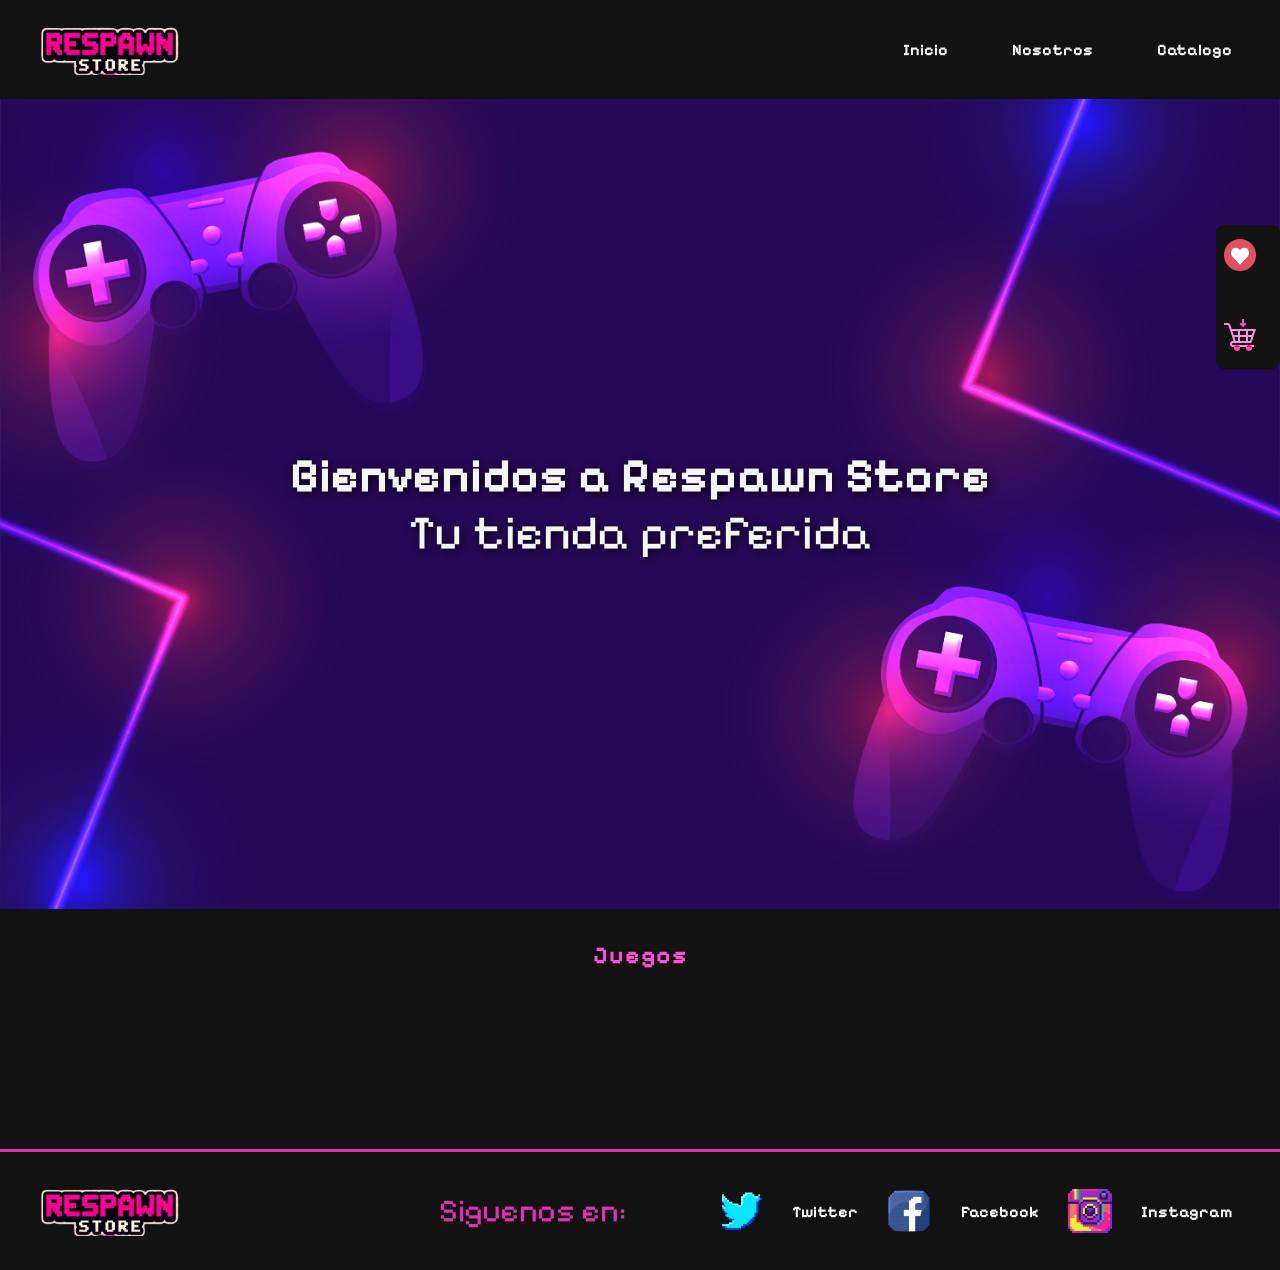
<file: index.html>
<!DOCTYPE html>
<html lang="en">
<head>
    <meta charset="UTF-8">
    <meta name="viewport" content="width=device-width, initial-scale=1.0">
    <link rel="preconnect" href="https://fonts.googleapis.com">
    <link rel="preconnect" href="https://fonts.gstatic.com" crossorigin>
    <link href="https://fonts.googleapis.com/css2?family=Pixelify+Sans:wght@400..700&display=swap" rel="stylesheet">
    <link rel="stylesheet" href="css/estilos.css">
    <title>Respawn Store</title>
</head>
<body>
    <header>
        <section class="logo">
            <img src="img/Titulo.png" alt="Logo">
        </section>

        <nav class="botonera">
            <a href="index.html">Inicio</a>
            <a href="pages/nosotros.html">Nosotros</a>
            <a href="#juegos">Catalogo</a>
        </nav>
    </header>
    <main>
        <section class="bienvenida">
            <h1>Bienvenidos a Respawn Store</h1>
            <h2>Tu tienda preferida</h2>
            <!-- <img src="/img/logo.png " alt=""> -->
        </section>

        <section class="catalogo" >
            <article class="juegos" id="juegos">
                <h2 class="tituloCatalogo">Juegos</h2> 
                <div class="imagenesCatalogo" id="contenedor-juegos"></div>
            </article>

            <div class="panelFlotante">
                <div class="panelFavorito">
                    <button id="btnFavoritos"><img src="img/iconos/favorito.png" alt="boton favorito"></button>
                    <p>Favorito</p>
                </div>
                <div class="panelFavorito">
                    <button id="btnCarrito"><img src="img/iconos/carrito.png" alt="boton carrito"></button>
                    <p>Compras</p>
                </div>
            </div>

        </section>
    </main>

    <aside class="sidebar" id="sidebar">
        
        <div class="botoneraAside">
            <h2 id="tituloAside"></h2>
            <button class="cerrarAside" id="cerrarAside"> X </button>
        </div>


        <div id="contenidoAside"></div>
    </aside>
    <div id="toast"></div>
    
    <footer>
        <section class="logo">
            <img src="img/Titulo.png" alt="Logo">
        </section>

        <nav class="botonera">
            <p>Siguenos en:</p>
            <div class="redessociales">

                <div class="redsocial">
                    <img src="img/redes sociales/twitter.png" alt="Twitter">
                    <a href="#">Twitter</a>
                </div>
    
                <div class="redsocial">
                    <img src="img/redes sociales/facebook.png" alt="Facebook">
                    <a href="#">Facebook</a>
                </div>
    
                <div class="redsocial">
                    <img src="img/redes sociales/instagram.png" alt="Instagram">
                    <a href="#">Instagram</a>
                </div>
            </div>

        </nav>
    </footer>
    <script src="js/script.js"></script>
</body>
</html>
</file>
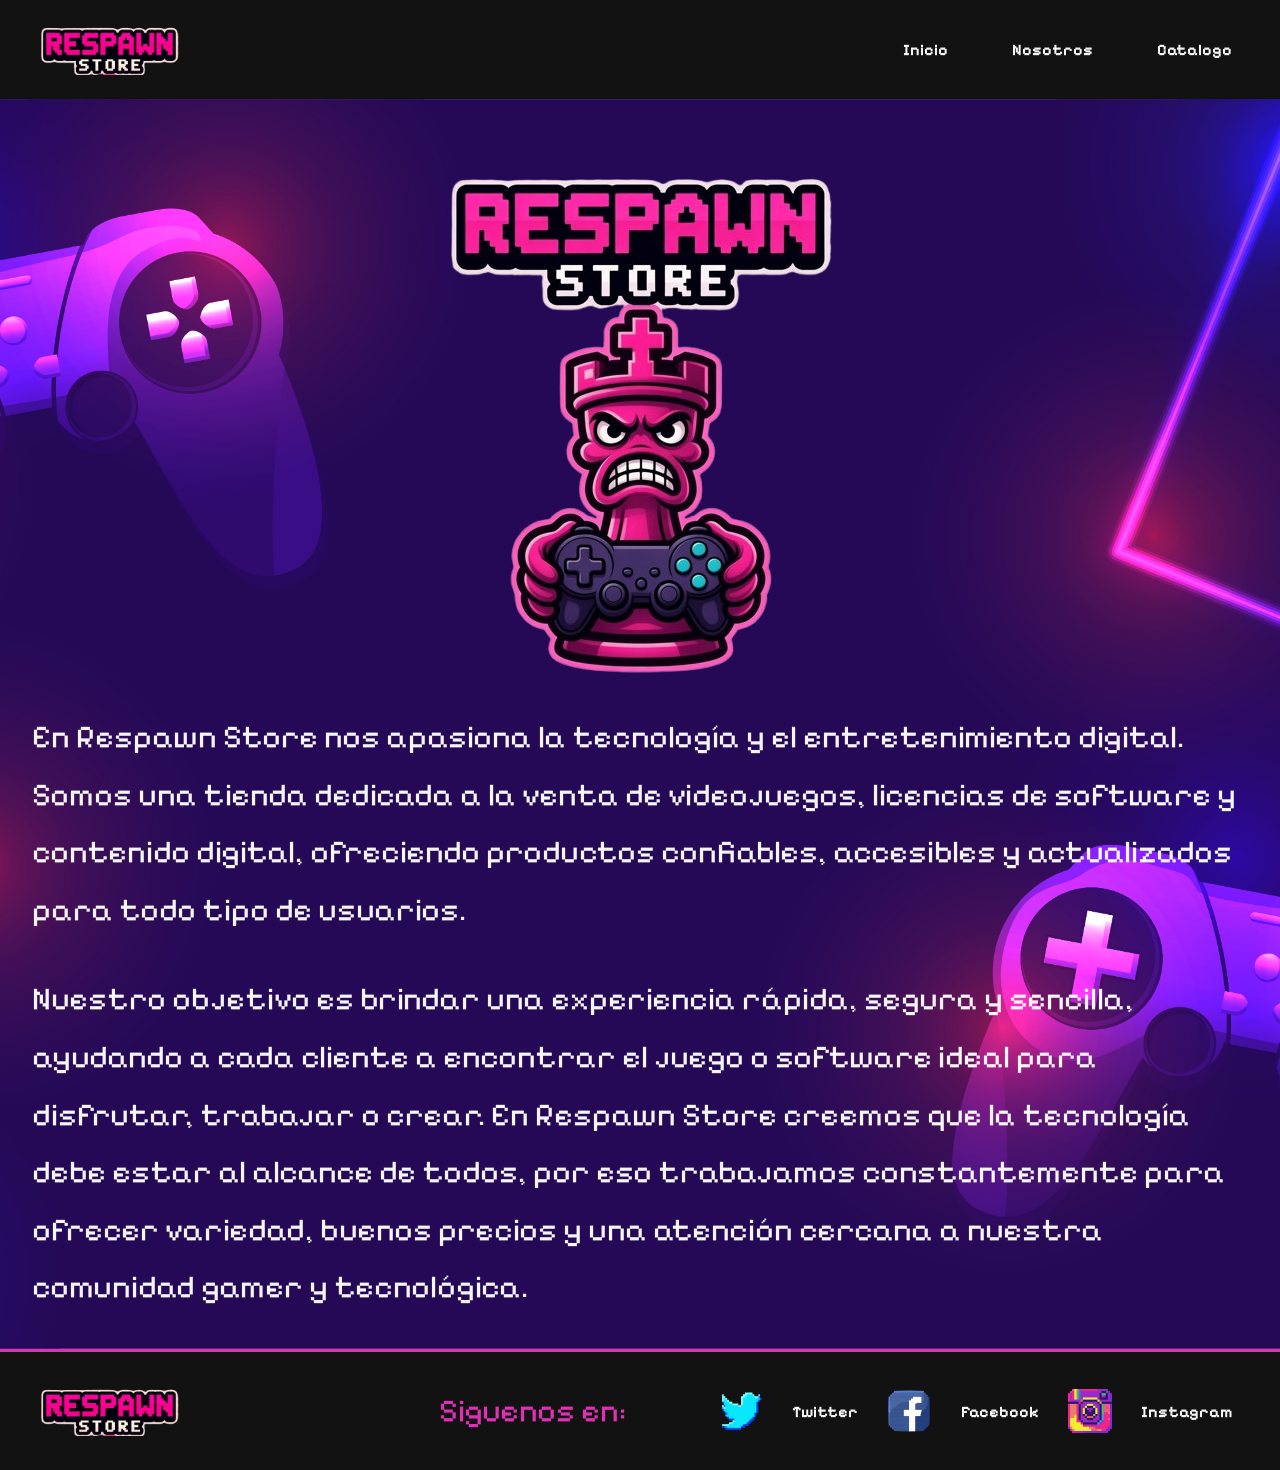
<file: pages/nosotros.html>
<!DOCTYPE html>
<html lang="en">
<head>
    <meta charset="UTF-8">
    <meta name="viewport" content="width=device-width, initial-scale=1.0">
    <link rel="preconnect" href="https://fonts.googleapis.com">
    <link rel="preconnect" href="https://fonts.gstatic.com" crossorigin>
    <link href="https://fonts.googleapis.com/css2?family=Pixelify+Sans:wght@400..700&display=swap" rel="stylesheet">
    <link rel="stylesheet" href="../css/estilos.css">
    <title>Respawn Store</title>
</head>
<body>
    <header>
        <section class="logo">
            <img src="../img/Titulo.png" alt="Logo">
        </section>

        <nav class="botonera">
            <a href="../index.html">Inicio</a>
            <a href="../pages/nosotros.html">Nosotros</a>
            <a href="../index.html#juegos">Catalogo</a>
        </nav>
    </header>
    <main class="nosotros">        
        <img src="../img/logo.png" alt="Logo">
        <p>
            En Respawn Store nos apasiona la tecnología y el entretenimiento digital. Somos una tienda dedicada a la venta de videojuegos, licencias de software y contenido digital, ofreciendo productos confiables, accesibles y actualizados para todo tipo de usuarios.   
        </p>
        <p>
            Nuestro objetivo es brindar una experiencia rápida, segura y sencilla, ayudando a cada cliente a encontrar el juego o software ideal para disfrutar, trabajar o crear. En Respawn Store creemos que la tecnología debe estar al alcance de todos, por eso trabajamos constantemente para ofrecer variedad, buenos precios y una atención cercana a nuestra comunidad gamer y tecnológica.
        </p>
    </main>
    <footer>
        <section class="logo">
            <img src="../img/Titulo.png" alt="Logo">
        </section>

        <nav class="botonera">
            <p>Siguenos en:</p>
            <div class="redessociales">

                <div class="redsocial">
                    <img src="../img/redes sociales/twitter.png" alt="Twitter">
                    <a href="#">Twitter</a>
                </div>
    
                <div class="redsocial">
                    <img src="../img/redes sociales/facebook.png" alt="Facebook">
                    <a href="#">Facebook</a>
                </div>
    
                <div class="redsocial">
                    <img src="../img/redes sociales/instagram.png" alt="Instagram">
                    <a href="#">Instagram</a>
                </div>
            </div>

        </nav>
    </footer>
</body>
</html>
</file>
<file: css/estilos.css>
:root{
    --negro-profundo: #121212;
    --gris-oscuro: #1E1E1E;
    --gris-medio: #2D2D2D;
    --gris-claro: #CFCFCF;

    --rosa-neon: #FF4FD8;
    --rosa-oscuro: #E031B6;
    --rosa-hover: #FF7AE8;

    --blanco: #F5F5F5;
}


    
    *{
        font-family: "Pixelify Sans", sans-serif;
        padding: 0;
        margin: 0;
        box-sizing: border-box;
    }


    header{
        background-color: var(--negro-profundo);
        display: flex;
        justify-content: space-between;
        align-items: center;
        padding: 1rem 2rem;
    }

    header .logo img{
        max-width: 10rem;
    }

    header .botonera{
        display: flex;
        flex-wrap: wrap;
        gap: clamp(1rem, 4vw, 2rem);
        
    }

    header .botonera a{
        color: var(--blanco);
        text-decoration: none;
        font-weight: bold;
        padding: 1.5rem 1rem;
        border-radius: 0.5rem;
    }

    header .botonera a:hover{
      background-color: var(--rosa-neon);
      color: var(--negro-profundo);
        
    }

    main .bienvenida{
        height: 90vh;
        display: flex;
        flex-direction: column;
        justify-content: center;
        align-items: center;
        background-image: url(../img/fondo.jpg);
        background-size: cover;
        background-repeat: no-repeat;
        background-position: center;
        color: var(--blanco);
        font-size: clamp(1rem, 3vw, 2rem);
        text-align: center;
        text-shadow: 2px 2px 8px rgba(0,0,0,.8);
    }

    main .bienvenida h1{
        font-weight: bold;
    }

     main .bienvenida h2{
        font-weight: 400;
    }

    main .bienvenida img{
        width: 10%;
    }


    main .catalogo{
        background-color: var(--negro-profundo);
        min-height: 15rem;
        display: flex;
        flex-direction: column;
    }

    main .catalogo .juegos, .software{
        margin: 2rem 0;
    }

    main .tituloCatalogo{
        margin-bottom: 3rem;
        background-color: var(--negro-profundo);
        text-align: center;
        color: var(--rosa-neon);
        letter-spacing: 2px;
    }
    main .imagenesCatalogo{
        margin-top: 0.5rem;
        display: flex;
        justify-content: space-evenly;
        gap: 2rem;
        flex-wrap: wrap;
    }

    main .imagenesCatalogo .tarjeta{
        background-color: var(--gris-oscuro);
        padding: 1rem;
        width: 20rem;
        height: 20rem;
        display: flex;
        flex-direction: column;
        justify-content: space-between; 
        border-radius: 0.5rem;
    }

    
    
    main .imagenesCatalogo .tarjeta img{
        width: 100%;
        border: 0.2rem solid var(--negro-profundo);
        border-radius: 1rem;
        object-fit: cover;
    }
    
   
    main .imagenesCatalogo .tarjeta p{
        color: var(--rosa-neon);
        font-weight: bold;
        text-align: center;
        
        
    }

    main .imagenesCatalogo .tarjeta .tarjeta_detalle{
        background-color: var(--negro-profundo);
        padding: 1rem;
        display: flex;
        flex-direction: column;
        align-items: flex-start;
        border-radius: 1rem;
    }

    main .imagenesCatalogo .tarjeta .botones{
        display: flex;
        justify-content: space-evenly;
    }

     main .imagenesCatalogo .tarjeta .botones button{
        background-color: var(--negro-profundo);
        padding: 0.5rem;
        color: var(--rosa-neon);
        font-weight: bold;
        border-radius: 0.5rem;
        border: none;
     }

     main .imagenesCatalogo .tarjeta .botones button:hover{
      background-color: var(--rosa-neon);
      color: var(--negro-profundo);
      cursor: pointer;
     }

     .panelFlotante{
        position: fixed;
        top: 25%;
        right: 0;
        display: flex;
        flex-direction: column;
        gap: 2rem;
        padding: 0.5rem;
        border-radius: 0.5rem;
        background-color: var(--negro-profundo);
        width: 4rem;
        transition: width 0.3s ease;
     }

     .panelFlotante:hover{
        width: 10rem;
     }

     .panelFlotante img{
        width: 2rem;
        height: 2rem;
     }

.panelFlotante button{
      width: 3rem;
      height: 3rem;
      border: none;
      background-color: var(--negro-profundo);
}
.panelFlotante button:hover{
   background-color: var(--blanco);
   cursor: pointer;
   border-radius: 2rem;
}

     .panelFavorito{
        display: flex;
        justify-content: space-between;
        align-items: center;
        color: white;
     }

     .panelFavorito p{
        opacity: 0;
        visibility: hidden;
        transition: opacity 0.3s ease, visibility 0.3s ease;
     }

    .panelFlotante:hover .panelFavorito p {
        opacity: 1;
        visibility: visible;
    }

     .sidebar{
        position: fixed;
        top: 0;
        right: -70rem;

        width: 50%;
        height: 100vh;

        background-color: #0A0A0A;
        color: white;

        transition: right 0.3s ;

        overflow-y: auto;
        overflow-x: hidden;
     }

     .sidebar.abierto{
        right: 0;
        transition: right 0.3s ;
     }

     .sidebar .botoneraAside{
        display: flex;
        justify-content: space-around;
        align-items: center;
        margin-top: 2rem
     }

     .sidebar .cerrarAside, .btnEliminarFavorito, .btnCompraSuma, .btnCompraMenos{
        padding: 0.7rem;
        border-color: var(--rosa-brillante);
        background-color: var(--negro-profundo);
        color: var(--rosa-neon);
        font-size: 1.2rem;
        ;
     }
     
     .sidebar .cerrarAside:hover, .btnEliminarFavorito:hover, .btnCompraSuma:hover, .btnCompraMenos:hover{
        cursor: pointer;
        background-color: var(--gris-medio);
        border-color: var(--blanco);
        color: var(--blanco);
     }

     .sidebar #tituloAside{
        color: var(--rosa-neon);
     }

     hr{
        color: var(--rosa-neon); 
     }

     .itemFavorito{
        margin:2rem 2rem 0rem; 
        display: flex;
        justify-content: space-between;
        align-items: center;
     }

     .itemFavorito p, .itemCompra p{
        color: var(--blanco);
     }

     .itemFavorito button{
        padding: 0.2rem 0.5rem;

     }

     .btnEliminarFavorito{
        background-color: #0A0A0A;
     }

     .itemCompra{
        margin:2rem 2rem 0rem; 
        display: flex;
        justify-content: space-between;
        align-items: center;
     }

     .itemFavorito img, .itemCompra img {
        width: 25%;
        border: 0.2rem solid var(--negro-profundo);
        border-radius: 1rem;
        object-fit: cover;
     }


     
     .botoneraCompras{
        display: flex;
        gap: 1rem;
        align-items: center;
     }

     .botoneraCompras button{
        padding: 0.2rem 0.5rem;
        
     }

    footer{
    background-color: var(--negro-profundo);
    display: flex;
    justify-content: space-between;
    align-items: center;
    padding: 1.5rem 2rem;
    border-top: .2rem solid var(--rosa-oscuro);
    gap: 2rem;
}

    footer .logo img{
        max-width: 10rem;
    }

    footer .botonera{
        display: flex;
        flex-wrap: wrap;
        align-items: center;
        gap: 5rem;
    }

    footer .botonera p{
        color:var(--rosa-oscuro);
        font-size: 2rem;
    }

    footer .botonera img{
        width: 4rem;
        margin: 0.2rem;
    }
    footer .redsocial{
    display: flex;
    align-items: center;
    }

    footer .redessociales{
        display: flex;
    }
    
    footer .botonera a{
        color: var(--blanco);
        text-decoration: none;
        font-weight: bold;
        padding: 1.5rem 1rem;
        border-radius: 0.5rem;
    }

     footer .botonera a:hover{
      color: var(--negro-profundo);
      background-color: var(--rosa-neon);
     }

     .nosotros{
        background-image: url(../img/fondo.jpg);
        background-size: cover;
        background-repeat: no-repeat;
        background-position: center;
        background-color: var(--violeta-neon);
        display: flex;
        flex-direction: column;
        justify-content: center;
        align-items:center ;
     }

     .nosotros p{
      margin: 0 2rem 2rem;
      font-size: 2rem;
      color: var(--blanco);
      line-height: 1.8;
     }

     .detalle{
        display: flex;
        background-color: var(--gris-oscuro);
        justify-content: center;
        gap: 2rem;
        padding: 2rem;
        background-image: url(../img/fondo.jpg);
        background-size: cover;
        background-repeat: no-repeat;
        background-position: center;
        min-height: 80vh;
     }


     .detalle img{
        min-width: 50vw;
        border-radius: 1rem;
     }

     .detalle .informacion {
        display: flex;
        flex-direction: column;
        justify-content: space-evenly;
     }

     .detalle .informacion h1{
        color: var(--rosa-neon);
     }
     
     
     .detalle .informacion p{
        color: var(--gris-claro);
        line-height: 1.7;
        font-weight: 700;
     }

     .detalle .informacion .precioJuego{
        color: var(--blanco);
     }
     
     .detalle .botones{
        display: flex;
        justify-content: space-around;
     }
     .detalle button{
        border: none;
        background-color: var(--negro-profundo);
        padding: 1.5rem;
        font-size: 1rem;
        color: var(--rosa-neon);
        font-weight: bold;
        border-radius: 0.5rem;
        cursor: pointer;
     }

   .detalle button:hover{
      background-color: var(--rosa-neon);
      color: var(--negro-profundo);
      cursor: pointer;
     }

     .detalle .botones a{
        text-decoration: none;
        color: var(--rosa-neon);
     }

    #toast {
    position: fixed;
    bottom: 20px;
    right: 20px;

    background-color: #111;
    color: white;

    padding: 15px 20px;
    border-radius: 10px;

    opacity: 0;
    pointer-events: none;

    transition: opacity 0.3s;
    }

#toast.mostrar {
    opacity: 1;
}

.carritoVacio{
    text-align: center;
    color: white;
    margin-top: 2rem;
    font-size: 1.1rem;
}

.totalCompra{
    margin-top: 1rem;
    text-align: center;
}

.totalCompra h3{
    margin-bottom: 1rem;
    color: var(--rosa-neon);
    
}

#btnFinalizarCompra{
    width: 100%;
    padding: 12px;
    border: 2px solid var(--negro-profundo);
    border-radius: 10px;
    background-color: var(--gris-medio);
    color: var(--rosa-neon);
    font-size: 1rem;
    font-weight: bold;
    cursor: pointer;
    transition: all .3s ease;
}

#btnFinalizarCompra:hover{
    background-color: var(--rosa-neon);
    color: var(--gris-oscuro);
    border: 2px solid var(--gris-medio);
}


     @media (max-width:768px) {

        header{
            flex-direction: column;
            
        }

        header .botonera{
            justify-content: center;
        }

        header .botonera a{
            font-size: 1rem;
        }

        main .bienvenida{
            height: 30vh;
        }

        .detalle{
            flex-direction: column;
            height: auto;
            padding: 2rem 1.5rem;
            gap: 2rem;
        }

        .detalle .informacion h1{
            text-align: center;
            font-size: 2rem;
        }

        .detalle .informacion p{
            text-align: justify;
            font-size: 1rem;
            line-height: 1.8;
        }

        .detalle .botones{
            display: flex;
            justify-content: center;
            flex-wrap: wrap;
            gap: 1rem;
        }

        .detalle img{
            width: 100%;
            height: auto;
            min-width: 0;
        }

        .detalle .informacion{
            width: 100%;
            gap: 1rem;
        }

        footer{
            flex-direction: column;
        }

        footer p{
            font-size: 2rem;
        }

        footer .botonera{
            flex-direction: column;
            gap: 2rem;
        }


        footer .redessociales{
            flex-direction: column;
            gap: 1.5rem;
        }

        footer .logo{
            margin-bottom: 2rem;
        }
     }

    @media (max-width:1100px){

        footer .botonera{
            gap: 1rem;
            flex-direction: column;
        }
    }
</file>
